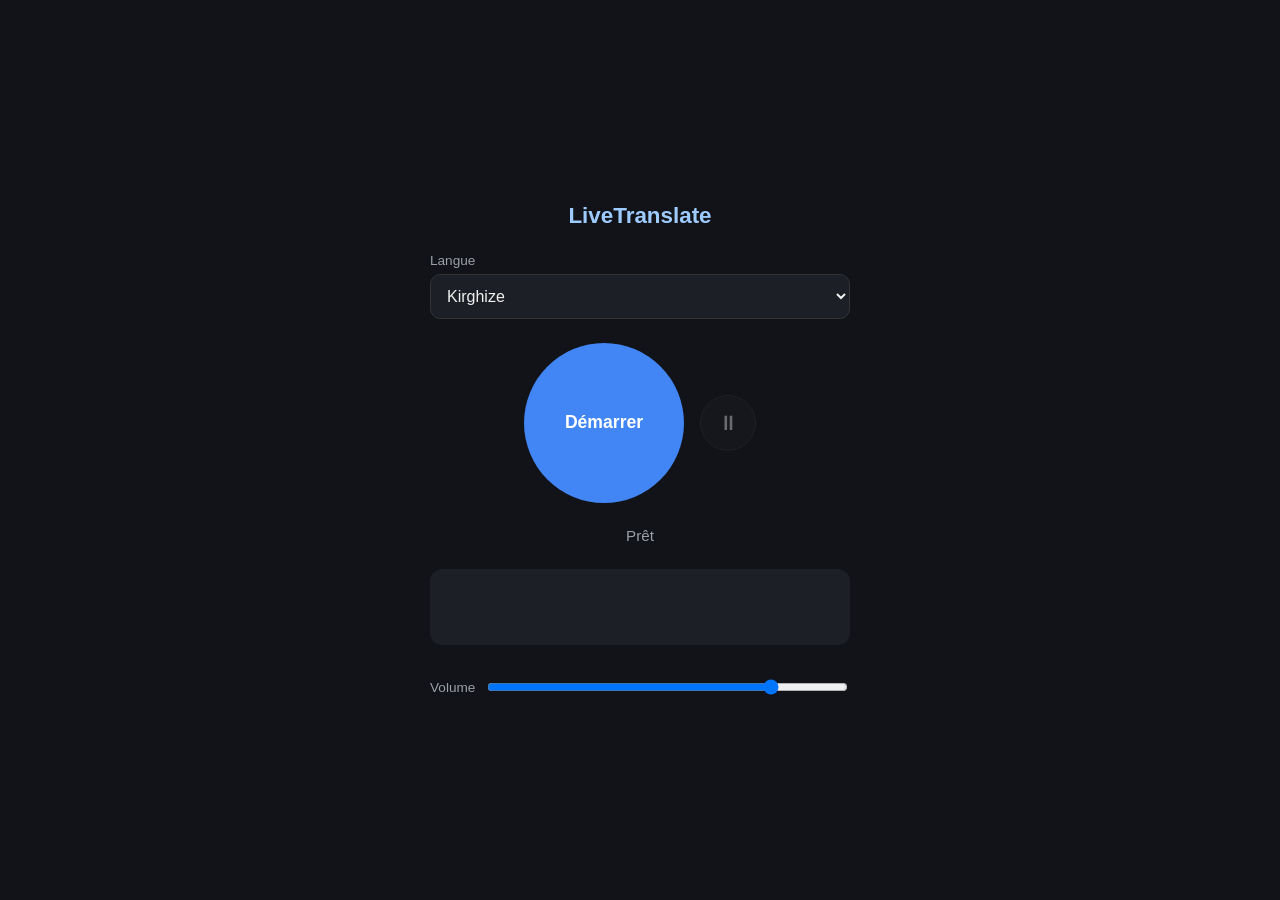
<file: frontend/index.html>
<!DOCTYPE html>
<html lang="fr">

<head>
  <meta charset="UTF-8" />
  <meta name="viewport" content="width=device-width, initial-scale=1.0, maximum-scale=1.0, user-scalable=no" />
  <link rel="manifest" href="manifest.json" />
  <meta name="theme-color" content="#111318" />
  <link rel="apple-touch-icon" href="icons/apple-touch-icon.png" />
  <meta name="apple-mobile-web-app-capable" content="yes" />
  <meta name="apple-mobile-web-app-status-bar-style" content="black-translucent" />
  <meta name="apple-mobile-web-app-title" content="LiveTranslate" />  <title>LiveTranslate</title>
  <style>
    * {
      box-sizing: border-box;
    }

    body {
      font-family: -apple-system, BlinkMacSystemFont, "Segoe UI", Arial, sans-serif;
      background: #111318;
      color: #f0f0f0;
      margin: 0;
      min-height: 100vh;
      display: flex;
      align-items: center;
      justify-content: center;
      padding: 20px;
    }

    .app {
      width: 100%;
      max-width: 420px;
      display: flex;
      flex-direction: column;
      align-items: center;
      gap: 24px;
    }

    h1 {
      font-size: 1.4rem;
      margin: 0;
      font-weight: 600;
      color: #9ecbff;
    }

    .lang-select {
      width: 100%;
      display: flex;
      flex-direction: column;
      gap: 6px;
    }

    .lang-select label {
      font-size: 0.85rem;
      color: #9aa0a6;
    }

    #targetLang {
      width: 100%;
      padding: 12px;
      font-size: 1rem;
      border-radius: 10px;
      border: 1px solid #333;
      background: #1c1f26;
      color: #f0f0f0;
    }

    .main-btn {
      width: 160px;
      height: 160px;
      border-radius: 50%;
      border: none;
      font-size: 1.1rem;
      font-weight: 600;
      background: #4285f4;
      color: white;
      cursor: pointer;
      transition: background 0.2s ease, transform 0.1s ease;
    }

    .main-btn:active {
      transform: scale(0.97);
    }

    .main-btn.active {
      background: #db4437;
    }

    .btn-row {
      display: flex;
      align-items: center;
      gap: 16px;
    }

    .pause-btn {
      width: 56px;
      height: 56px;
      border-radius: 50%;
      border: 1px solid #333;
      background: #1c1f26;
      color: #f0f0f0;
      font-size: 1.3rem;
      cursor: pointer;
    }

    .pause-btn:disabled {
      opacity: 0.4;
      cursor: not-allowed;
    }

    .pause-btn.paused {
      background: #f4b400;
      color: black;
    }

    .status {
      font-size: 0.95rem;
      color: #9aa0a6;
      min-height: 1.2em;
    }

.subtitles {
      width: 100%;
      display: flex;
      flex-direction: column;
      gap: 8px;
    }

    .live-line {
      min-height: 70px;
      padding: 14px 16px;
      border-radius: 12px;
      background: #1c1f26;
    }

    .subtitles-log {
      max-height: 260px;
      overflow-y: auto;
      display: flex;
      flex-direction: column;
      gap: 12px;
    }

    .log-entry {
      padding: 12px 14px;
      border-radius: 10px;
      background: #181a20;
      border-left: 3px solid #4285f4;
    }

    .log-entry .in {
      font-size: 0.85rem;
      color: #9aa0a6;
      margin-bottom: 4px;
    }

    .log-entry .out {
      font-size: 1rem;
      color: #f0f0f0;
      font-weight: 500;
    }

    .line-in {
      font-size: 0.9rem;
      color: #9aa0a6;
      min-height: 1.3em;
    }

    .line-out {
      font-size: 1.15rem;
      color: #f0f0f0;
      font-weight: 500;
      min-height: 1.6em;
    }

    .volume-row {
      width: 100%;
      display: flex;
      align-items: center;
      gap: 10px;
    }

    .volume-row label {
      font-size: 0.85rem;
      color: #9aa0a6;
      white-space: nowrap;
    }

    .volume-row input {
      flex: 1;
    }
  </style>
</head>

<script>
  if ("serviceWorker" in navigator) {
    window.addEventListener("load", () => {
      navigator.serviceWorker.register("sw.js").catch((err) => {
        console.warn("Service worker registration failed:", err);
      });
    });
  }
</script>

<body>
  <div class="app">
    <h1>LiveTranslate</h1>

    <div class="lang-select">
      <label for="targetLang">Langue</label>
      <select id="targetLang">
        <option value="ky" selected>Kirghize</option>
        <option value="tr">Turc</option>
        <option value="uz">Ouzbek</option>
        <option value="ru">Russe</option>
        <option value="es">Espagnol</option>
      </select>
    </div>

    <div class="btn-row">
      <button id="mainBtn" class="main-btn">Démarrer</button>
      <button id="pauseBtn" class="pause-btn" disabled>⏸</button>
    </div>

    <div id="statusText" class="status">Prêt</div>

    <div class="subtitles">
      <div class="live-line">
        <div id="lineIn" class="line-in"></div>
        <div id="lineOut" class="line-out"></div>
      </div>
      <div id="subtitlesLog" class="subtitles-log"></div>
    </div>

    <div class="volume-row">
      <label for="volume">Volume</label>
      <input type="range" id="volume" min="0" max="100" value="80" />
    </div>
  </div>

  <script src="geminilive.js"></script>
  <script src="mediaUtils.js"></script>
  <script src="script.js"></script>
</body>

</html>
</file>
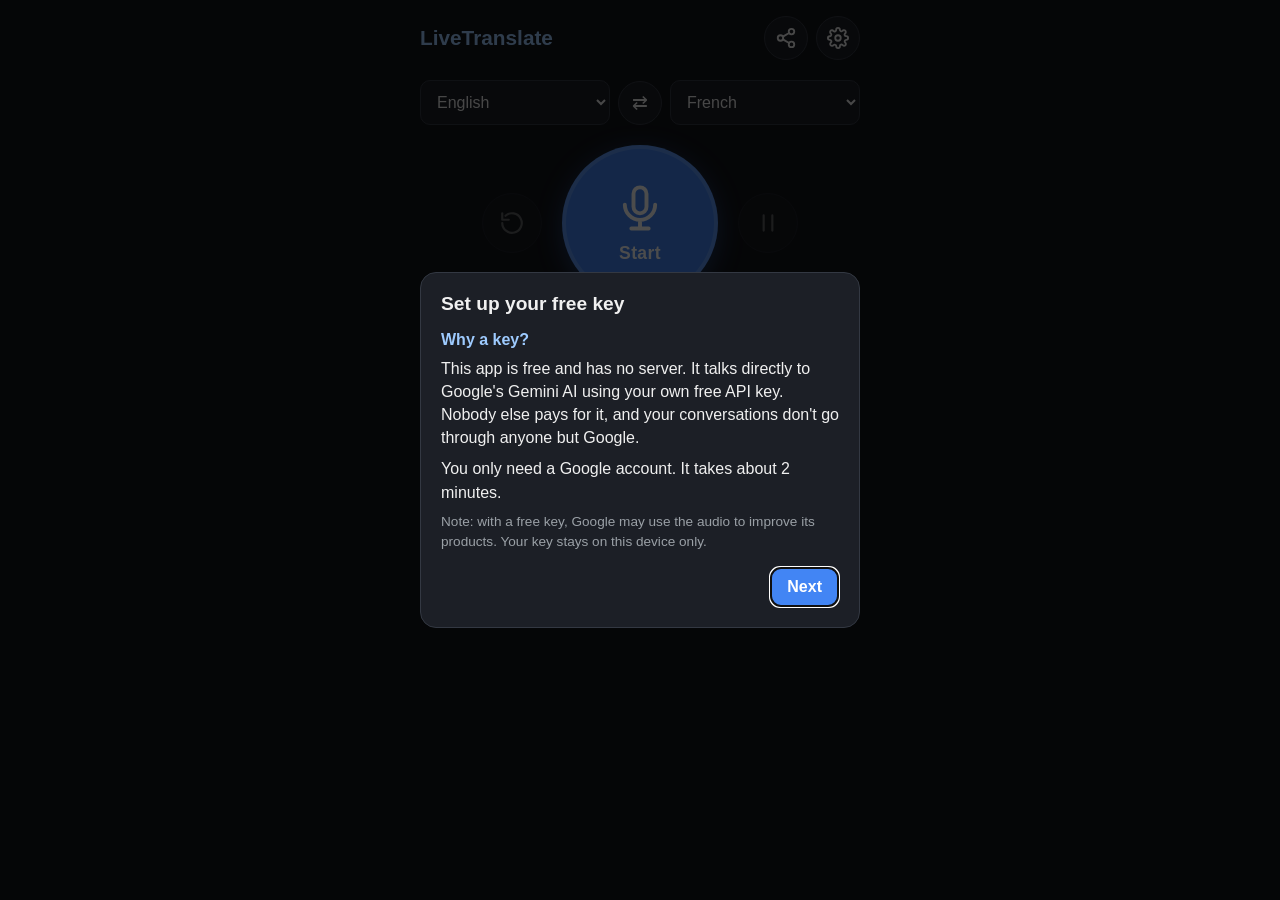
<file: web/index.html>
<!DOCTYPE html>
<html lang="en">

<head>
  <meta charset="UTF-8" />
  <meta name="viewport" content="width=device-width, initial-scale=1.0, viewport-fit=cover" />
  <title>LiveTranslate</title>
  <meta name="description" content="Free two-way voice interpreter, powered by your own Gemini key." />
  <link rel="manifest" href="manifest.json" />
  <meta name="theme-color" content="#111318" />
  <link rel="icon" href="icons/icon-192.png" />
  <link rel="apple-touch-icon" href="icons/apple-touch-icon.png" />
  <meta name="apple-mobile-web-app-capable" content="yes" />
  <meta name="apple-mobile-web-app-status-bar-style" content="black-translucent" />
  <meta name="apple-mobile-web-app-title" content="LiveTranslate" />
  <link rel="stylesheet" href="styles.css" />
</head>

<body>
  <div class="app">
    <header>
      <h1>LiveTranslate</h1>
      <div class="header-actions">
        <button id="shareBtn" class="icon-btn" data-i18n-title="share">
          <svg viewBox="0 0 24 24" aria-hidden="true"><circle cx="18" cy="5" r="3"/><circle cx="6" cy="12" r="3"/><circle cx="18" cy="19" r="3"/><path d="M8.6 13.5l6.8 4M15.4 6.5l-6.8 4"/></svg>
        </button>
        <button id="settingsBtn" class="icon-btn" data-i18n-title="settings">
          <svg viewBox="0 0 24 24" aria-hidden="true"><circle cx="12" cy="12" r="3"/><path d="M19.4 15a1.7 1.7 0 0 0 .3 1.8l.1.1a2 2 0 1 1-2.8 2.8l-.1-.1a1.7 1.7 0 0 0-1.8-.3 1.7 1.7 0 0 0-1 1.5V21a2 2 0 1 1-4 0v-.1a1.7 1.7 0 0 0-1.1-1.5 1.7 1.7 0 0 0-1.8.3l-.1.1a2 2 0 1 1-2.8-2.8l.1-.1a1.7 1.7 0 0 0 .3-1.8 1.7 1.7 0 0 0-1.5-1H3a2 2 0 1 1 0-4h.1a1.7 1.7 0 0 0 1.5-1.1 1.7 1.7 0 0 0-.3-1.8l-.1-.1a2 2 0 1 1 2.8-2.8l.1.1a1.7 1.7 0 0 0 1.8.3H9a1.7 1.7 0 0 0 1-1.5V3a2 2 0 1 1 4 0v.1a1.7 1.7 0 0 0 1 1.5 1.7 1.7 0 0 0 1.8-.3l.1-.1a2 2 0 1 1 2.8 2.8l-.1.1a1.7 1.7 0 0 0-.3 1.8V9a1.7 1.7 0 0 0 1.5 1H21a2 2 0 1 1 0 4h-.1a1.7 1.7 0 0 0-1.5 1z"/></svg>
        </button>
      </div>
    </header>

    <div class="lang-pair">
      <select id="langA" aria-label="Language A"></select>
      <button id="swapBtn" class="icon-btn small" data-i18n-title="swap">⇄</button>
      <select id="langB" aria-label="Language B"></select>
    </div>

    <div class="btn-row">
      <button id="replayBtn" class="side-btn" data-i18n-title="replay" disabled>
        <svg viewBox="0 0 24 24" aria-hidden="true"><path d="M3 12a9 9 0 1 0 3-6.7"/><path d="M3 3v6h6"/></svg>
      </button>
      <button id="mainBtn" class="main-btn">
        <svg id="mainIcon" class="main-icon" viewBox="0 0 24 24" aria-hidden="true"><rect x="9" y="2" width="6" height="12" rx="3"/><path d="M5 10a7 7 0 0 0 14 0M12 17v4M8 21h8"/></svg>
        <span id="mainLabel" class="main-label" data-i18n="start">Start</span>
      </button>
      <button id="pauseBtn" class="side-btn" data-i18n-title="pause" disabled>
        <svg viewBox="0 0 24 24" aria-hidden="true"><path d="M8 5v14M16 5v14"/></svg>
      </button>
    </div>

    <div id="statusText" class="status" role="status" data-i18n="statusReady">Ready</div>

    <div class="subtitles">
      <div class="live-line">
        <div id="lineIn" class="line-in"></div>
        <div id="lineOut" class="line-out"></div>
      </div>
      <div id="subtitlesLog" class="subtitles-log"></div>
    </div>
  </div>

  <!-- Assistant de configuration de la clé API -->
  <dialog id="wizard" class="sheet">
    <h2 data-i18n="wizTitle"></h2>

    <section data-step="1">
      <h3 data-i18n="wiz1Title"></h3>
      <p data-i18n="wiz1Body"></p>
      <p data-i18n="wiz1Need"></p>
      <p class="hint" data-i18n="wiz1Privacy"></p>
      <div class="actions">
        <button class="primary" data-goto="2" data-i18n="next"></button>
      </div>
    </section>

    <section data-step="2" hidden>
      <h3 data-i18n="wiz2Title"></h3>
      <ol class="steps">
        <li data-i18n="wiz2Step1"></li>
        <li data-i18n="wiz2Step2"></li>
        <li data-i18n="wiz2Step3"></li>
        <li data-i18n="wiz2Step4"></li>
      </ol>
      <a id="aiStudioLink" class="primary button-link" href="https://aistudio.google.com/apikey" target="_blank"
        rel="noopener" data-i18n="wiz2Open"></a>
      <div class="actions">
        <button data-goto="1" data-i18n="back"></button>
        <button class="primary" data-goto="3" data-i18n="wiz2Done"></button>
      </div>
    </section>

    <section data-step="3" hidden>
      <h3 data-i18n="wiz3Title"></h3>
      <p data-i18n="wiz3Body"></p>
      <div class="key-input">
        <input id="keyInput" type="text" autocomplete="off" autocapitalize="off" spellcheck="false"
          data-i18n-placeholder="wiz3Placeholder" />
        <button id="pasteBtn" data-i18n="wiz3Paste"></button>
      </div>
      <p id="keyMsg" class="msg" role="status"></p>
      <p class="hint" data-i18n="wiz3OtherDevice"></p>
      <div class="actions">
        <button data-goto="2" data-i18n="back"></button>
        <button id="saveKeyBtn" class="primary" data-i18n="wiz3Save"></button>
      </div>
    </section>
    <button id="wizardClose" class="close-x" data-i18n-title="close" hidden>✕</button>
  </dialog>

  <!-- Réglages -->
  <dialog id="settings" class="sheet">
    <h2 data-i18n="settings"></h2>
    <button class="close-x" data-close data-i18n-title="close">✕</button>

    <h3 data-i18n="setKeys"></h3>
    <ul id="keyList" class="key-list"></ul>
    <div class="actions left">
      <button id="addKeyBtn" data-i18n="setKeyAdd"></button>
      <button id="sendKeyBtn" data-i18n="setKeySend"></button>
    </div>

    <label class="field"><span data-i18n="setUiLang"></span><select id="uiLangSelect"></select></label>
    <label class="field"><span data-i18n="setVoice"></span><select id="voiceSelect"></select></label>
    <label class="field"><span data-i18n="setModel"></span><select id="modelSelect"></select></label>
    <label class="check"><input type="checkbox" id="rawMicToggle" /> <span data-i18n="setRawMic"></span></label>
    <p class="hint" data-i18n="setRawMicHint"></p>

    <h3 data-i18n="historyTitle"></h3>
    <label class="field"><span data-i18n="historySize"></span><select id="historyLimitSelect"></select></label>
    <p class="hint" data-i18n="historyHint"></p>
    <div class="actions left">
      <button id="exportHistoryBtn" data-i18n="historyExport"></button>
      <button id="clearHistoryBtn" data-i18n="setClearHistory"></button>
    </div>
    <p class="hint" data-i18n="setAbout"></p>
  </dialog>

  <!-- QR code (partage de l'app ou envoi de la clé) -->
  <dialog id="qrDialog" class="sheet">
    <h2 id="qrTitle"></h2>
    <button class="close-x" data-close data-i18n-title="close">✕</button>
    <p id="qrBody"></p>
    <div id="qrCode" class="qr"></div>
    <div class="actions">
      <button id="copyLinkBtn" data-i18n="shareCopy"></button>
    </div>
  </dialog>

  <div id="toast" class="toast" role="alert" hidden></div>

  <script src="vendor/qrcode.min.js"></script>
  <script src="i18n.js"></script>
  <script src="languages.js"></script>
  <script src="geminilive.js"></script>
  <script src="audio.js"></script>
  <script src="app.js"></script>
</body>

</html>
</file>
<file: web/styles.css>
:root {
  --bg: #111318;
  --surface: #1c1f26;
  --surface-2: #181a20;
  --border: #333842;
  --text: #f0f0f0;
  --muted: #9aa0a6;
  --accent: #4285f4;
  --accent-text: #9ecbff;
  --danger: #db4437;
  --warn: #f4b400;
  --ok: #34a853;
}

* {
  box-sizing: border-box;
}

body {
  font-family: -apple-system, BlinkMacSystemFont, "Segoe UI", Roboto, Arial, sans-serif;
  background: var(--bg);
  color: var(--text);
  margin: 0;
  min-height: 100vh;
  display: flex;
  justify-content: center;
  padding: max(16px, env(safe-area-inset-top)) 16px max(16px, env(safe-area-inset-bottom));
}

button,
select,
input {
  font: inherit;
  color: inherit;
}

button {
  cursor: pointer;
}

button svg {
  width: 22px;
  height: 22px;
  fill: none;
  stroke: currentColor;
  stroke-width: 2;
  stroke-linecap: round;
  stroke-linejoin: round;
}

.app {
  width: 100%;
  max-width: 440px;
  display: flex;
  flex-direction: column;
  align-items: center;
  gap: 20px;
}

header {
  width: 100%;
  display: flex;
  align-items: center;
  justify-content: space-between;
}

h1 {
  font-size: 1.3rem;
  margin: 0;
  font-weight: 600;
  color: var(--accent-text);
}

.header-actions {
  display: flex;
  gap: 8px;
}

.icon-btn {
  width: 44px;
  height: 44px;
  border-radius: 50%;
  border: 1px solid var(--border);
  background: var(--surface);
  display: grid;
  place-items: center;
  padding: 0;
}

.icon-btn.small {
  flex: none;
  font-size: 1.2rem;
}

/* Paire de langues */
.lang-pair {
  width: 100%;
  display: flex;
  align-items: center;
  gap: 8px;
}

.lang-pair select,
.field select,
.key-input input {
  flex: 1;
  min-width: 0;
  padding: 12px;
  font-size: 1rem;
  border-radius: 10px;
  border: 1px solid var(--border);
  background: var(--surface);
}

select:disabled {
  opacity: 0.6;
}

/* Boutons principaux */
.btn-row {
  display: flex;
  align-items: center;
  gap: 20px;
}

/* Bouton principal : micro bleu « Démarrer » / carré rouge « Arrêter » qui pulse pendant la session */
.main-btn {
  position: relative;
  width: 156px;
  height: 156px;
  border-radius: 50%;
  border: 4px solid rgba(255, 255, 255, 0.15);
  background: var(--accent);
  color: white;
  display: flex;
  flex-direction: column;
  align-items: center;
  justify-content: center;
  gap: 8px;
  box-shadow: 0 6px 24px rgba(66, 133, 244, 0.35);
  transition: background 0.2s ease, transform 0.1s ease, box-shadow 0.2s ease;
}

.main-btn:active {
  transform: scale(0.96);
}

.main-btn .main-icon {
  width: 52px;
  height: 52px;
  stroke-width: 1.8;
}

.main-btn .main-label {
  font-size: 1.1rem;
  font-weight: 700;
  letter-spacing: 0.02em;
}

.main-btn.active {
  background: var(--danger);
  box-shadow: 0 6px 24px rgba(219, 68, 55, 0.45);
}

.main-btn.active::after {
  content: "";
  position: absolute;
  inset: -4px;
  border-radius: 50%;
  border: 3px solid var(--danger);
  animation: live-pulse 1.6s ease-out infinite;
  pointer-events: none;
}

/* Connexion en cours : orange, sablier qui tourne, anneau en pointillés — surtout pas le rouge « en direct » */
.main-btn.connecting {
  background: var(--warn);
  color: #1a1a1a;
  box-shadow: 0 6px 24px rgba(244, 180, 0, 0.35);
}

.main-btn.connecting .main-icon {
  animation: wait-flip 1.4s ease-in-out infinite;
}

.main-btn.connecting::after {
  content: "";
  position: absolute;
  inset: -10px;
  border-radius: 50%;
  border: 3px dashed var(--warn);
  animation: wait-spin 4s linear infinite;
  pointer-events: none;
}

@keyframes wait-flip {
  0%, 40% {
    transform: rotate(0);
  }
  60%, 100% {
    transform: rotate(180deg);
  }
}

@keyframes wait-spin {
  to {
    transform: rotate(360deg);
  }
}

@keyframes live-pulse {
  from {
    transform: scale(1);
    opacity: 0.8;
  }
  to {
    transform: scale(1.3);
    opacity: 0;
  }
}

@media (prefers-reduced-motion: reduce) {
  .main-btn.connecting .main-icon,
  .main-btn.connecting::after,
  .main-btn.active::after {
    animation: none;
    opacity: 0.5;
  }
}

.side-btn {
  width: 60px;
  height: 60px;
  border-radius: 50%;
  border: 1px solid var(--border);
  background: var(--surface);
  font-size: 1.3rem;
  display: grid;
  place-items: center;
  padding: 0;
}

.side-btn svg {
  width: 26px;
  height: 26px;
}

.side-btn:disabled {
  opacity: 0.35;
  cursor: not-allowed;
}

.side-btn.paused {
  background: var(--warn);
  color: black;
}

.side-btn.playing,
.log-entry .replay-small.playing {
  background: var(--accent);
  color: white;
}

.status {
  font-size: 0.95rem;
  color: var(--muted);
  min-height: 1.2em;
  text-align: center;
}

.status.error {
  color: #ff8a80;
}

/* Sous-titres */
.subtitles {
  width: 100%;
  display: flex;
  flex-direction: column;
  gap: 8px;
}

.live-line {
  min-height: 80px;
  padding: 14px 16px;
  border-radius: 12px;
  background: var(--surface);
}

.line-in {
  font-size: 0.95rem;
  color: var(--muted);
  min-height: 1.3em;
}

.line-out {
  font-size: 1.25rem;
  font-weight: 500;
  min-height: 1.6em;
}

.subtitles-log {
  max-height: 300px;
  overflow-y: auto;
  display: flex;
  flex-direction: column;
  gap: 10px;
}

.log-entry {
  display: flex;
  gap: 10px;
  align-items: flex-start;
  padding: 12px 14px;
  border-radius: 10px;
  background: var(--surface-2);
  border-left: 3px solid var(--accent);
}

.log-entry .texts {
  flex: 1;
  min-width: 0;
}

.log-entry .meta {
  font-size: 0.75rem;
  color: var(--muted);
  opacity: 0.8;
  margin-bottom: 2px;
}

.log-entry .in {
  font-size: 0.85rem;
  color: var(--muted);
  margin-bottom: 4px;
}

.log-entry .out {
  font-size: 1.05rem;
  font-weight: 500;
}

.log-entry .entry-actions {
  flex: none;
  display: flex;
  flex-direction: column;
  gap: 8px;
}

.log-entry .replay-small {
  flex: none;
  width: 36px;
  height: 36px;
  border-radius: 50%;
  border: 1px solid var(--border);
  background: var(--surface);
  display: grid;
  place-items: center;
  padding: 0;
}

.log-entry .replay-small svg {
  width: 18px;
  height: 18px;
}

/* Fenêtres (dialog) */
dialog.sheet {
  width: min(440px, calc(100vw - 24px));
  max-height: calc(100vh - 24px);
  overflow-y: auto;
  border: 1px solid var(--border);
  border-radius: 16px;
  background: var(--surface);
  color: var(--text);
  padding: 20px;
  position: relative;
}

dialog::backdrop {
  background: rgba(0, 0, 0, 0.7);
}

dialog h2 {
  margin: 0 40px 12px 0;
  font-size: 1.2rem;
}

dialog h3 {
  margin: 16px 0 8px;
  font-size: 1rem;
  color: var(--accent-text);
}

dialog p {
  line-height: 1.45;
  margin: 8px 0;
}

.hint {
  font-size: 0.85rem;
  color: var(--muted);
}

.close-x {
  position: absolute;
  top: 12px;
  right: 12px;
  width: 36px;
  height: 36px;
  border-radius: 50%;
  border: none;
  background: transparent;
  font-size: 1.1rem;
}

.actions {
  display: flex;
  gap: 10px;
  justify-content: flex-end;
  flex-wrap: wrap;
  margin-top: 16px;
}

.actions.left {
  justify-content: flex-start;
  margin-top: 8px;
}

.actions button,
.key-input button,
.key-list button {
  padding: 10px 16px;
  border-radius: 10px;
  border: 1px solid var(--border);
  background: var(--surface-2);
}

.primary,
.actions button.primary {
  background: var(--accent);
  border-color: var(--accent);
  color: white;
  font-weight: 600;
}

.button-link {
  display: block;
  text-align: center;
  text-decoration: none;
  padding: 14px;
  border-radius: 10px;
  margin: 12px 0;
}

.steps {
  padding-left: 22px;
  line-height: 1.5;
}

.steps li {
  margin-bottom: 6px;
}

.key-input {
  display: flex;
  gap: 8px;
  margin-top: 8px;
}

.key-input input {
  font-family: ui-monospace, monospace;
  font-size: 0.9rem;
}

.msg {
  min-height: 1.4em;
  font-size: 0.9rem;
}

.msg.ok {
  color: #81c995;
}

.msg.error {
  color: #ff8a80;
}

.key-list {
  list-style: none;
  padding: 0;
  margin: 0;
  display: flex;
  flex-direction: column;
  gap: 8px;
}

.key-list li {
  display: flex;
  align-items: center;
  gap: 8px;
  padding: 10px 12px;
  border-radius: 10px;
  background: var(--surface-2);
}

.key-list .key-label {
  flex: 1;
  min-width: 0;
  overflow: hidden;
  text-overflow: ellipsis;
  white-space: nowrap;
}

.key-list .key-label small {
  color: var(--muted);
  font-family: ui-monospace, monospace;
  margin-left: 6px;
}

.key-list .badge {
  font-size: 0.8rem;
  color: #81c995;
}

.key-list button {
  padding: 6px 10px;
  font-size: 0.85rem;
}

.field {
  display: flex;
  flex-direction: column;
  gap: 6px;
  margin-top: 14px;
  font-size: 0.9rem;
  color: var(--muted);
}

.field select {
  color: var(--text);
}

.check {
  display: flex;
  align-items: center;
  gap: 10px;
  margin-top: 16px;
}

.check input {
  width: 20px;
  height: 20px;
}

.qr {
  display: grid;
  place-items: center;
  margin: 16px 0;
}

.qr svg,
.qr img {
  width: min(260px, 70vw);
  height: auto;
  background: white;
  padding: 10px;
  border-radius: 8px;
}

.toast {
  position: fixed;
  left: 50%;
  bottom: max(24px, env(safe-area-inset-bottom));
  transform: translateX(-50%);
  max-width: calc(100vw - 32px);
  padding: 12px 18px;
  border-radius: 10px;
  background: #2b2f38;
  border: 1px solid var(--border);
  box-shadow: 0 6px 20px rgba(0, 0, 0, 0.4);
  z-index: 10;
}

/* Transcription dans une écriture qui ne correspond à aucune des deux langues */
.suspect {
  opacity: 0.5;
}

.suspect:not(:empty)::before {
  content: "⚠ ";
}
</file>
